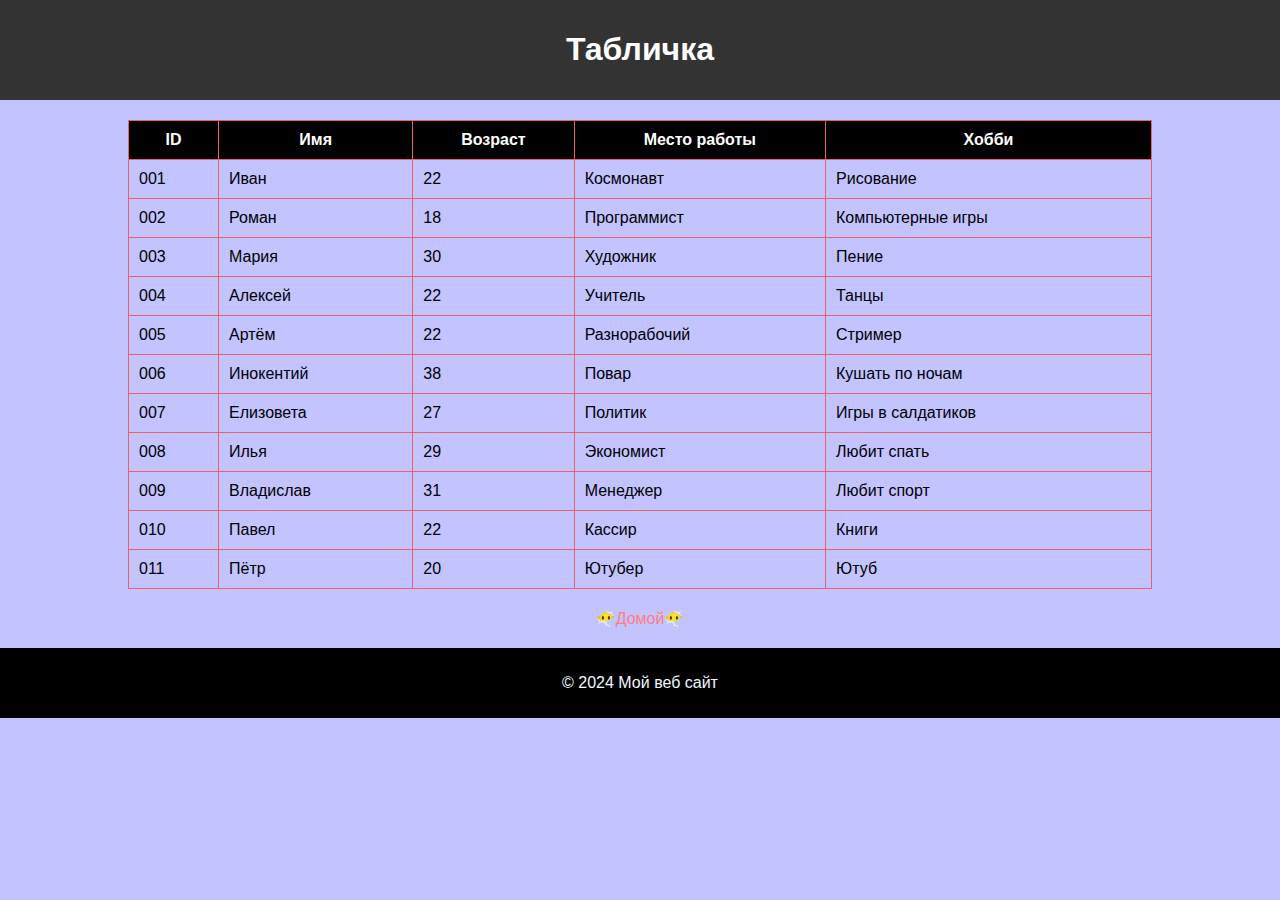
<file: table/tabl.html>
<!DOCTYPE html>
<html lang="en">
<head>
    <meta charset="UTF-8">
    <meta name="viewport" content="width=device-width, initial-scale=1.0">
    <title>Сайт с таблицей</title>
    <link rel="stylesheet" href="/table/tabl.css">
</head>
<body>
    <header>
        <h1>Табличка</h1>
    </header>

    <table>
        <thead>
            <tr>
                <th>ID</th>
                <th>Имя</th>
                <th>Возраст</th>
                <th>Место работы</th>
                <th>Хобби</th>
            </tr>
        </thead>
        <tbody>
            <tr>
                <td>001</td>
                <td>Иван</td>
                <td>22</td>
                <td>Космонавт</td>
                <td>Рисование</td>
            </tr>
            <tr>
                <td>002</td>
                <td>Роман</td>
                <td>18</td>
                <td>Программист</td>
                <td>Компьютерные игры</td>
            </tr>
            <tr>
                <td>003</td>
                <td>Мария</td>
                <td>30</td>
                <td>Художник</td>
                <td>Пение</td>
            </tr>
            <tr>
                <td>004</td>
                <td>Алексей</td>
                <td>22</td>
                <td>Учитель</td>
                <td>Танцы</td>
            </tr>
            <tr>
                <td>005</td>
                <td>Артём</td>
                <td>22</td>
                <td>Разнорабочий</td>
                <td>Стример</td>
            </tr>
            <tr>
                <td>006</td>
                <td>Инокентий</td>
                <td>38</td>
                <td>Повар</td>
                <td>Кушать по ночам</td>
            </tr>
            <tr>
                <td>007</td>
                <td>Елизовета</td>
                <td>27</td>
                <td>Политик</td>
                <td>Игры в салдатиков</td>
            </tr>
            <tr>
                <td>008</td>
                <td>Илья</td>
                <td>29</td>
                <td>Экономист</td>
                <td>Любит спать</td>
            </tr>
            <tr>
                <td>009</td>
                <td>Владислав</td>
                <td>31</td>
                <td>Менеджер</td>
                <td>Любит спорт</td>
            </tr>
            <tr>
                <td>010</td>
                <td>Павел</td>
                <td>22</td>
                <td>Кассир</td>
                <td>Книги</td>
            </tr>
            <tr>
                <td>011</td>
                <td>Пётр</td>
                <td>20</td>
                <td>Ютубер</td>
                <td>Ютуб</td>
            </tr>
        </tbody>
    </table>
    <div class="link">
        <a href="/index.html">😶‍🌫️Домой😶‍🌫️</a>
    </div>

    <footer id="NOGI">
        <p>&copy; 2024 Мой веб сайт</p>
    </footer>
</body>
</html>
</file>
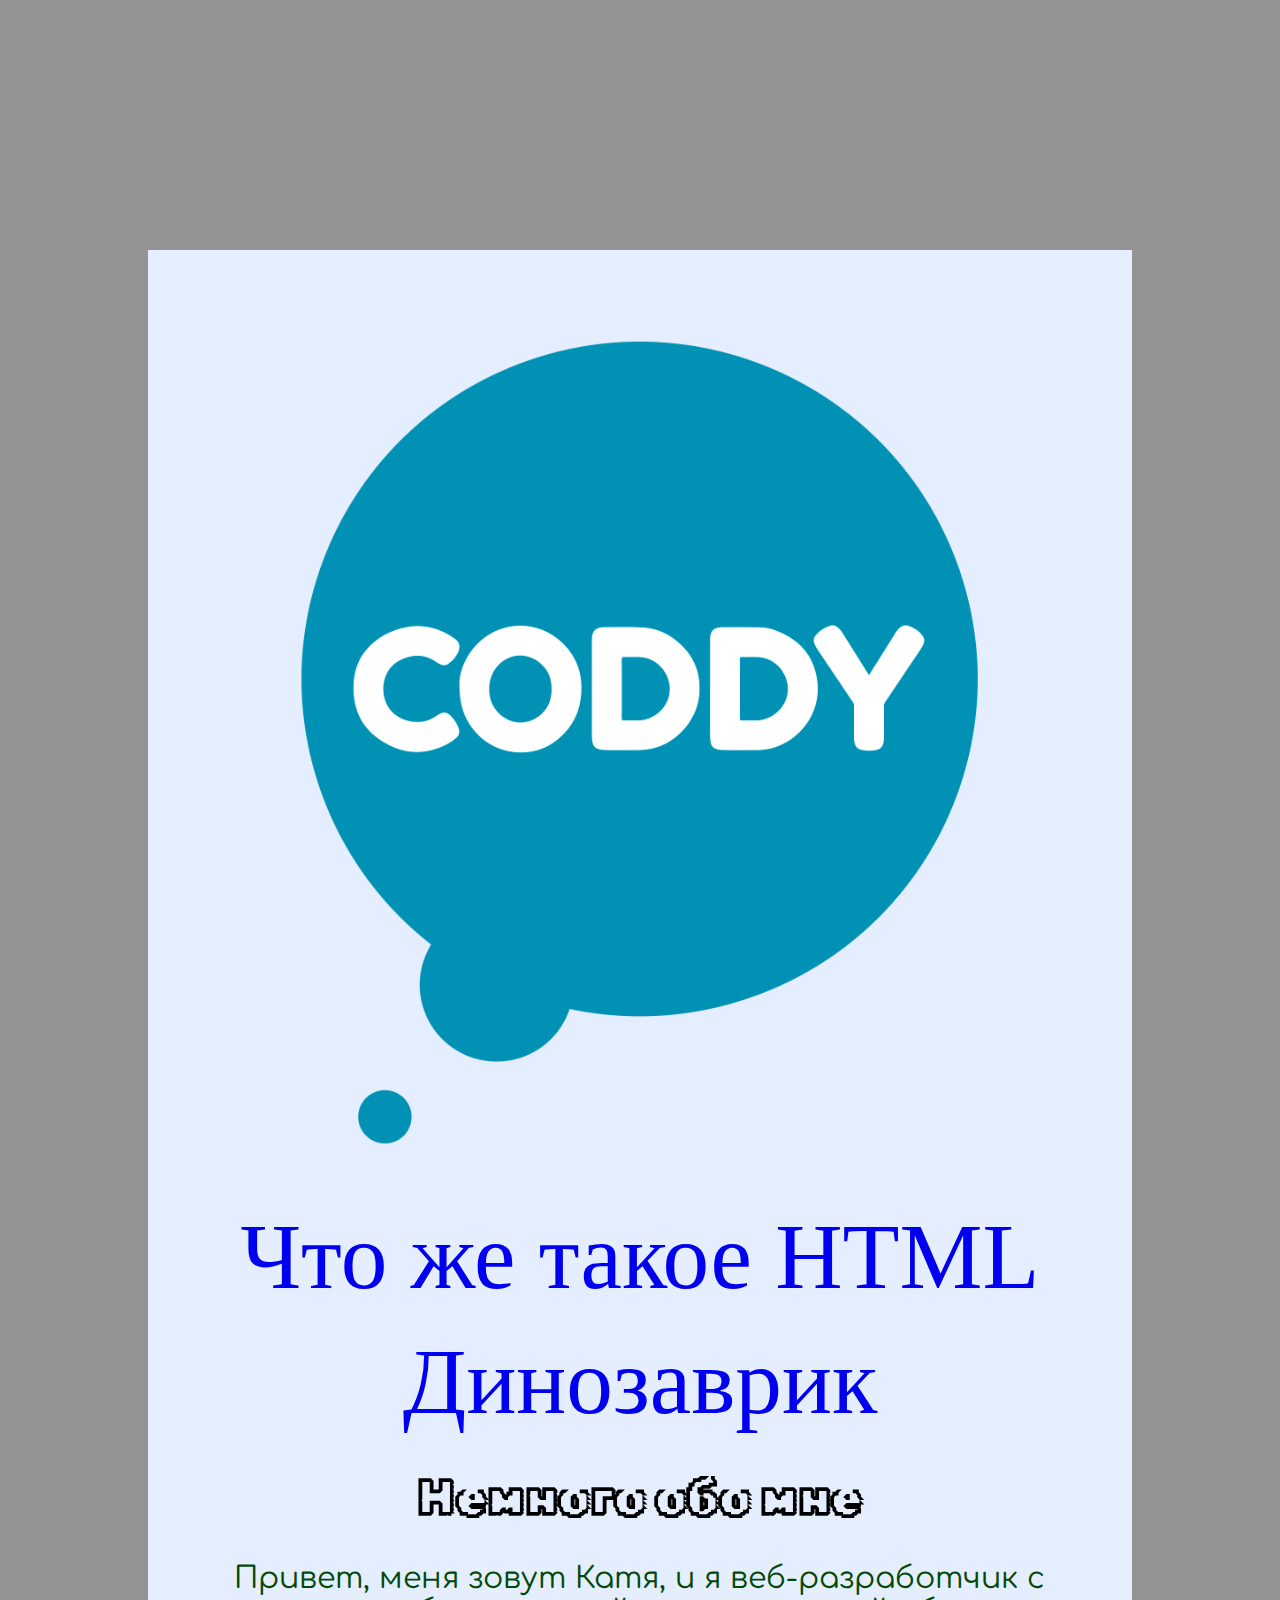
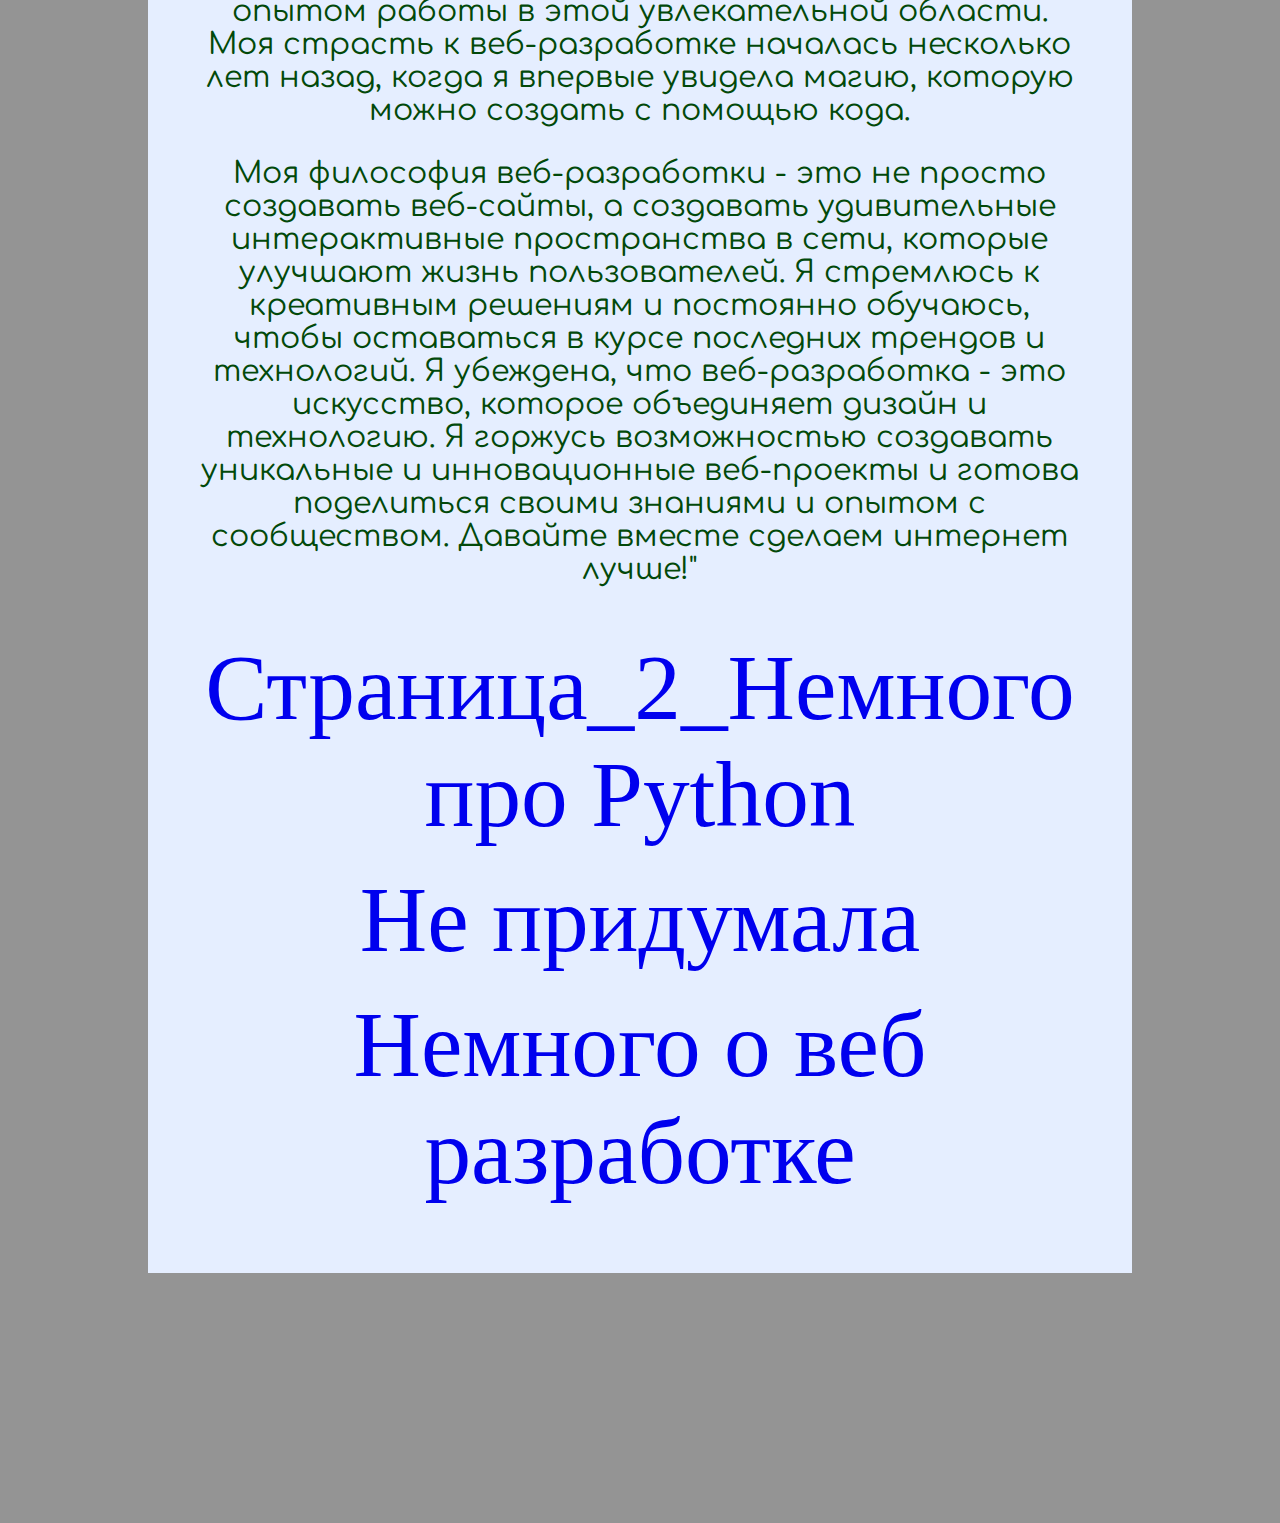
<file: Web1/main.html>
<!DOCTYPE html>
<html lang="en">
<head>
    <meta charset="UTF-8" />
    <meta name="viewport" content="width=device-width, initial-scale=1.0" />
    <title>Главная страница</title>
	<style>
		body{
				background-color: rgb(148, 148, 148);
			}
	</style>
    <link rel="stylesheet" href="/Web1/style.css">
    <link href="https://fonts.googleapis.com/css2?family=Rubik+Iso&display=swap" rel="stylesheet">
	<link href="https://fonts.googleapis.com/css2?family=Comfortaa:wght@300&display=swap" rel="stylesheet">
</head>
	<body>
		<div>
			<img src = "/Web1/Image/logo.png" alt = "">
			<br>
			<a href="https://ru.wikipedia.org/wiki/HTML">Что же такое HTML</a>
			<br>
			<a href="https://dino-chrome.com/ru">Динозаврик</a>
		<div1>
			<h1>Немного обо мне</h1>
			<p>
				Привет, меня зовут Катя,
				и я веб-разработчик с опытом работы в этой увлекательной области.
				Моя страсть к веб-разработке началась несколько лет назад,
				когда я впервые увидела магию,
				которую можно создать с помощью кода.
			</p>
			<p>
				Моя философия веб-разработки - это не просто создавать веб-сайты,
				а создавать удивительные интерактивные пространства в сети,
				которые улучшают жизнь пользователей.
				Я стремлюсь к креативным решениям и постоянно обучаюсь,
				чтобы оставаться в курсе последних трендов и технологий.
				Я убеждена, что веб-разработка - это искусство,
				которое объединяет дизайн и технологию. Я горжусь 
				возможностью создавать уникальные и инновационные веб-проекты 
				и готова поделиться своими знаниями и опытом с сообществом. 
				Давайте вместе сделаем интернет лучше!"
			</p>
		</div1>
		
		<br>
		<a href="/Web1/main1.html">Страница_2_Немного про Python</a>
		<br>
		<a href="/Web1/main3.html">Не придумала</a>
		<br>
		<a href="/Web1/main2.html">Немного о веб разработке</a>
		<br>
		
		</div>
	</body>
</html>
</file>
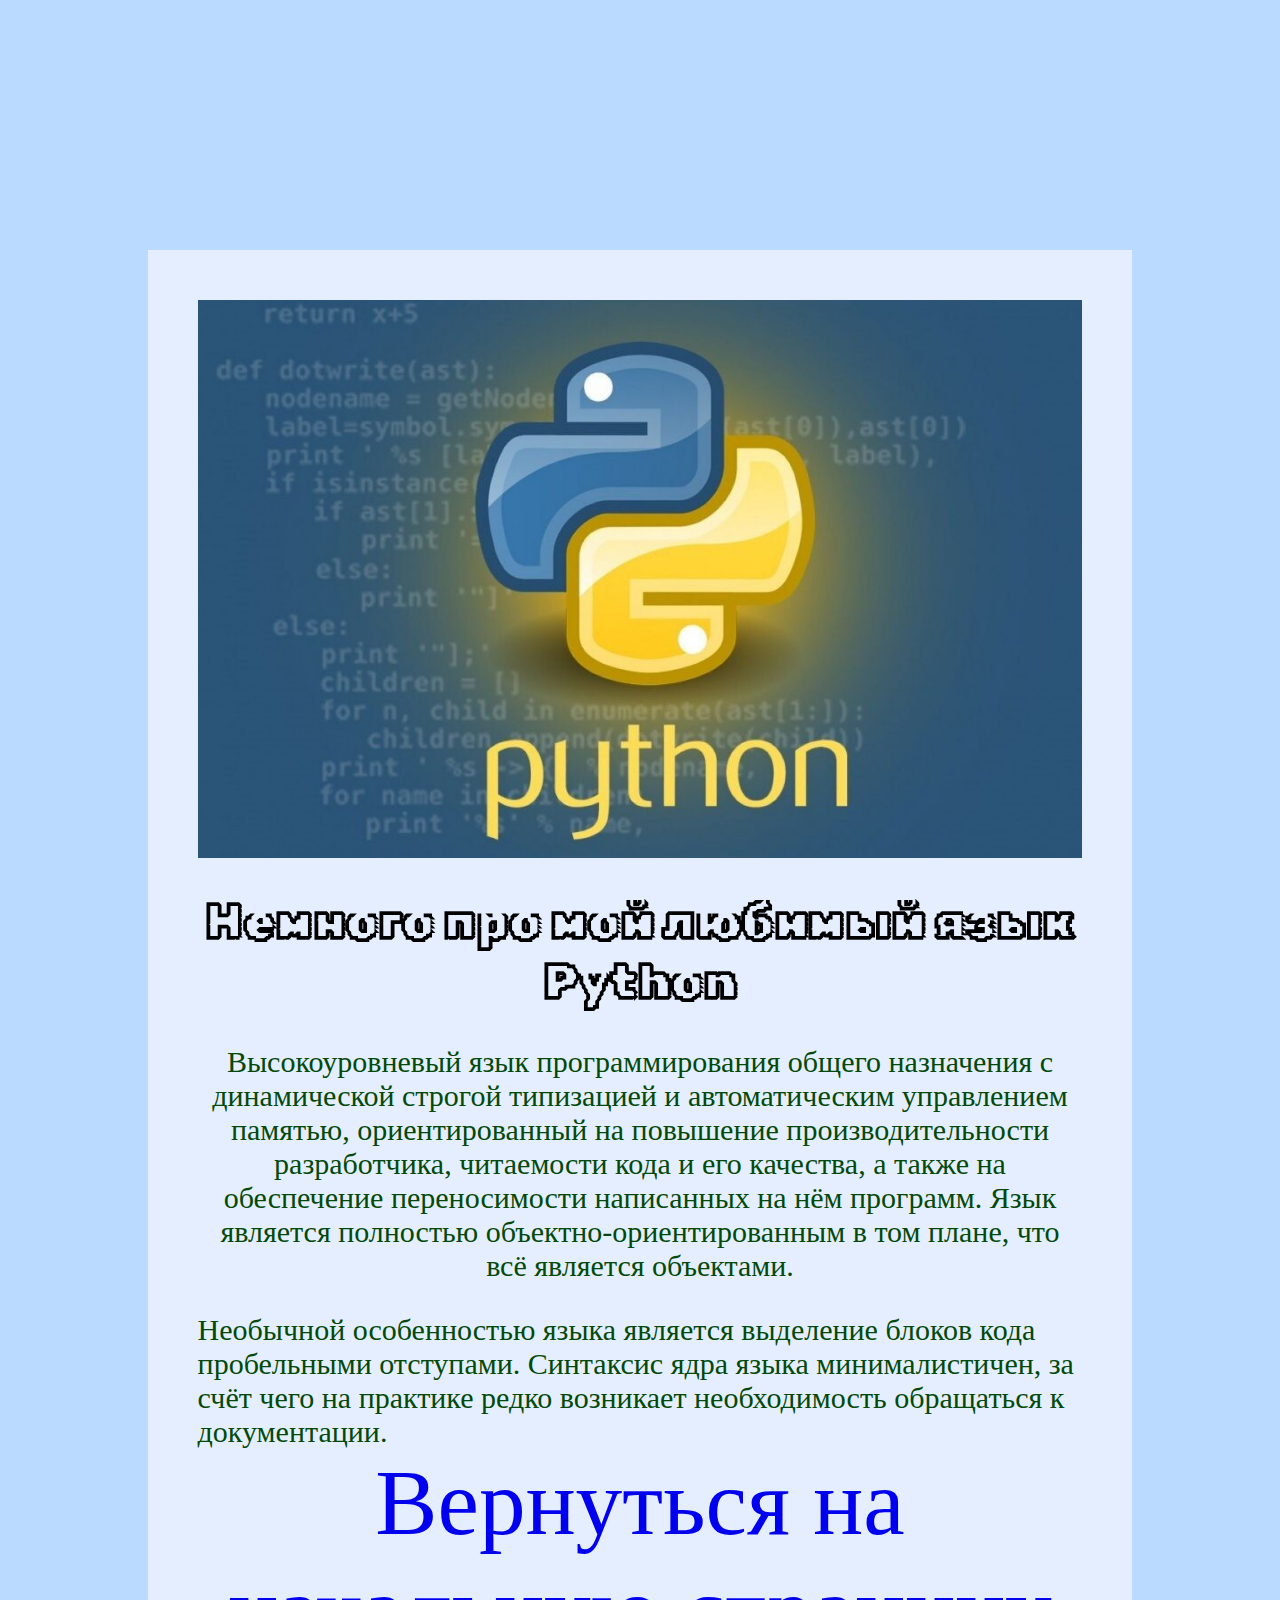
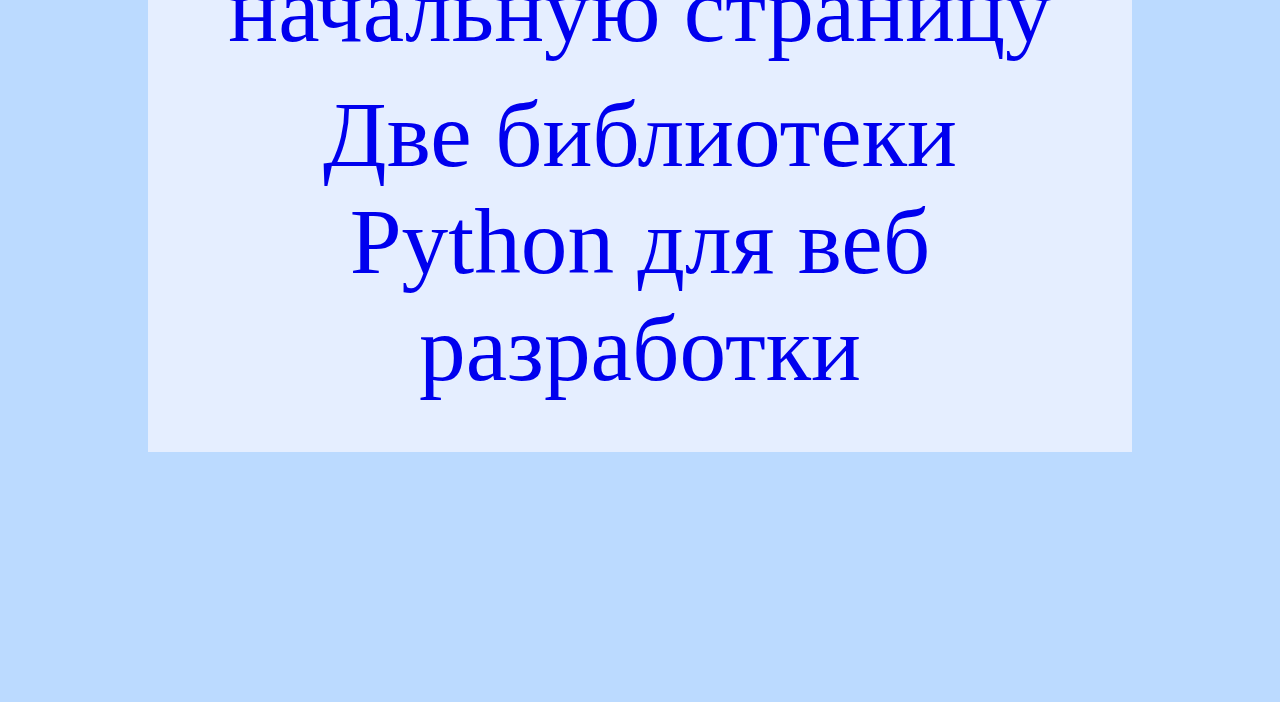
<file: Web1/main1.html>
<!DOCTYPE html>
<html lang="en">
<head>
    <meta charset="UTF-8">
    <meta name="viewport" content="width=device-width, initial-scale=1.0">
    <title>О языке Python</title>
    <style>
        body{
            background-color: rgb(187, 218, 255);
        }
    </style>
    <link rel="stylesheet" href="/Web1/style.css">
    <link href="https://fonts.googleapis.com/css2?family=Pacifico&display=swap" rel="stylesheet">
    <link href="https://fonts.googleapis.com/css2?family=Rubik+Iso&display=swap" rel="stylesheet">
</head>
<body>
    <div>
        <img src="/Web1/Image/python.jpg" alt="">
        <h1>Немного про мой любимый язык Python</h1>
        <p>
            Высокоуровневый язык программирования общего назначения 
            с динамической строгой типизацией и автоматическим 
            управлением памятью, ориентированный на повышение 
            производительности разработчика, читаемости кода и его 
            качества, а также на обеспечение переносимости написанных 
            на нём программ. Язык является полностью объектно-ориентированным 
            в том плане, что всё является объектами. 
        </p>
        <p1>
            Необычной особенностью 
            языка является выделение блоков кода пробельными отступами. 
            Синтаксис ядра языка минималистичен, за счёт чего на практике 
            редко возникает необходимость обращаться к документации.
        </p1>
        <br>
        <a href="/Web1/index.html">Вернуться на начальную страницу</a>
        <br>
        <a href="/Web1/mainPy.html">Две библиотеки Python для веб разработки</a>
    </div>
    
</body>
</html>
</file>
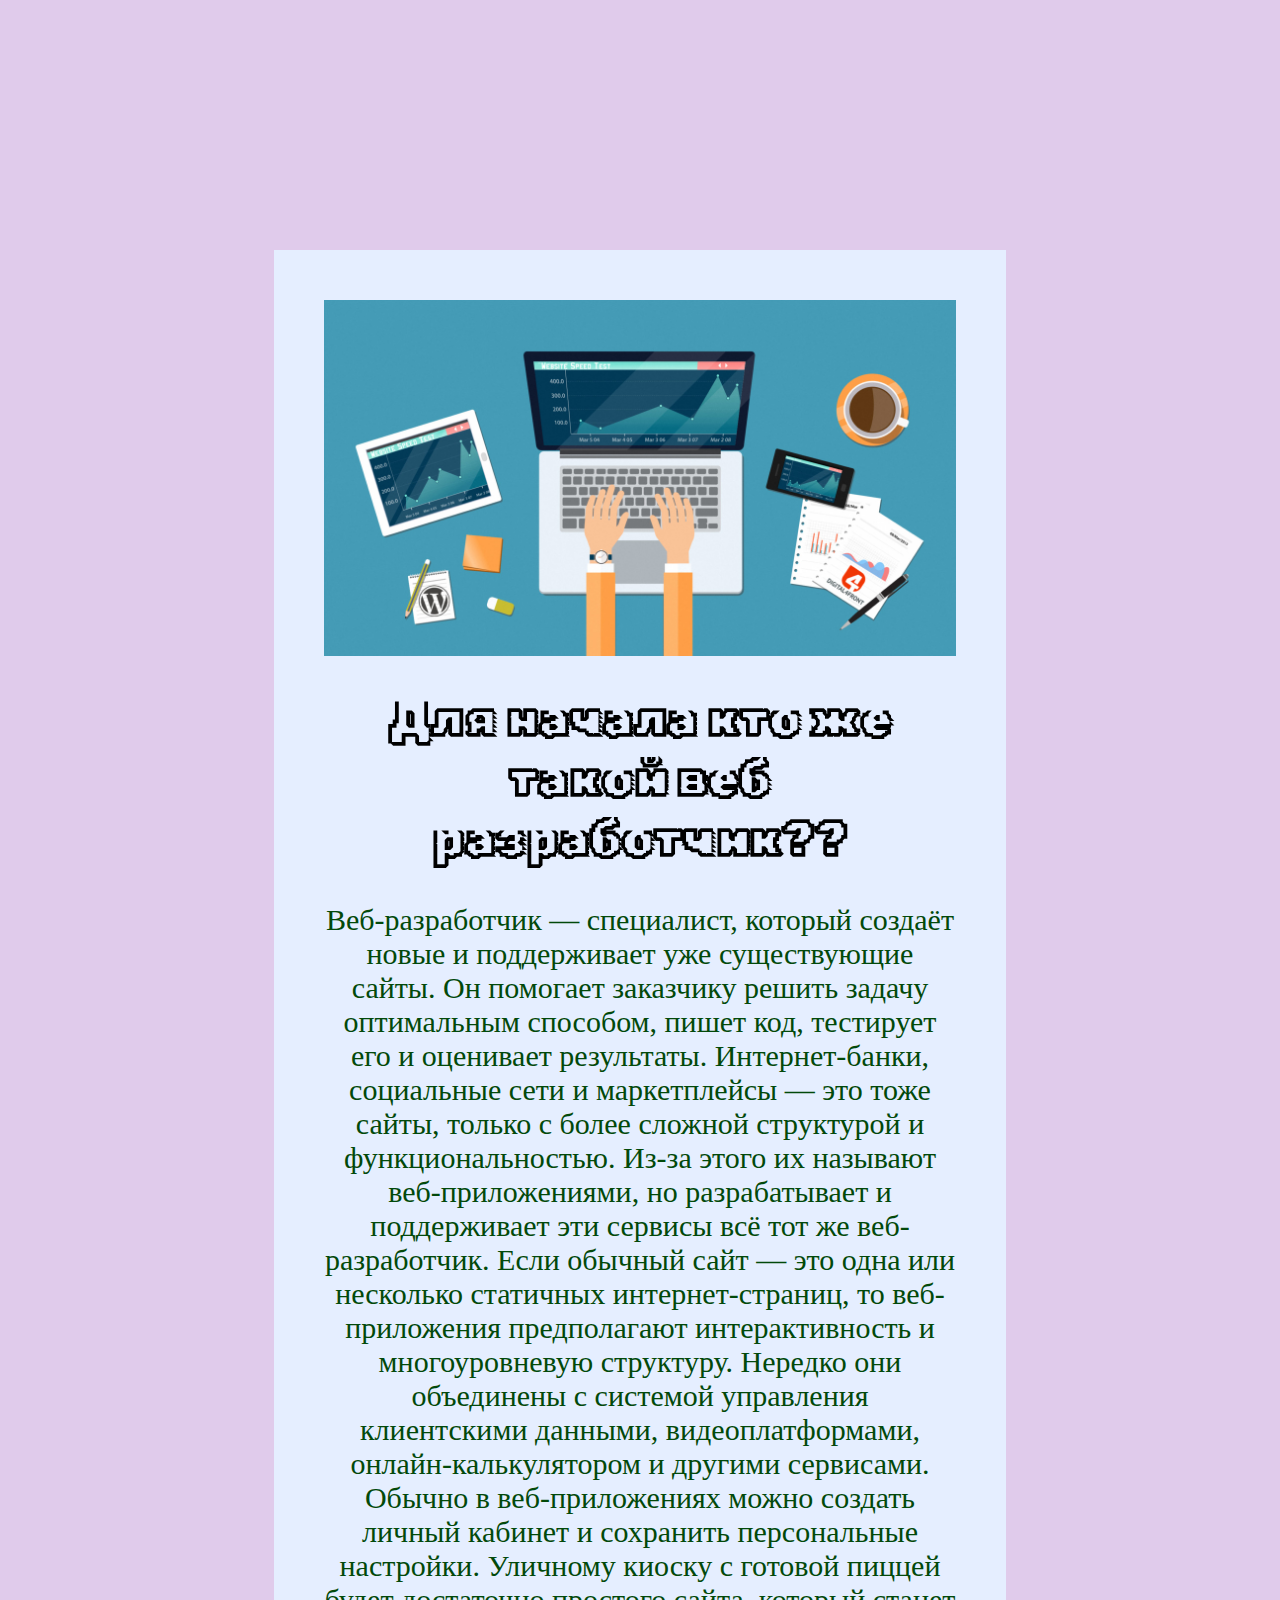
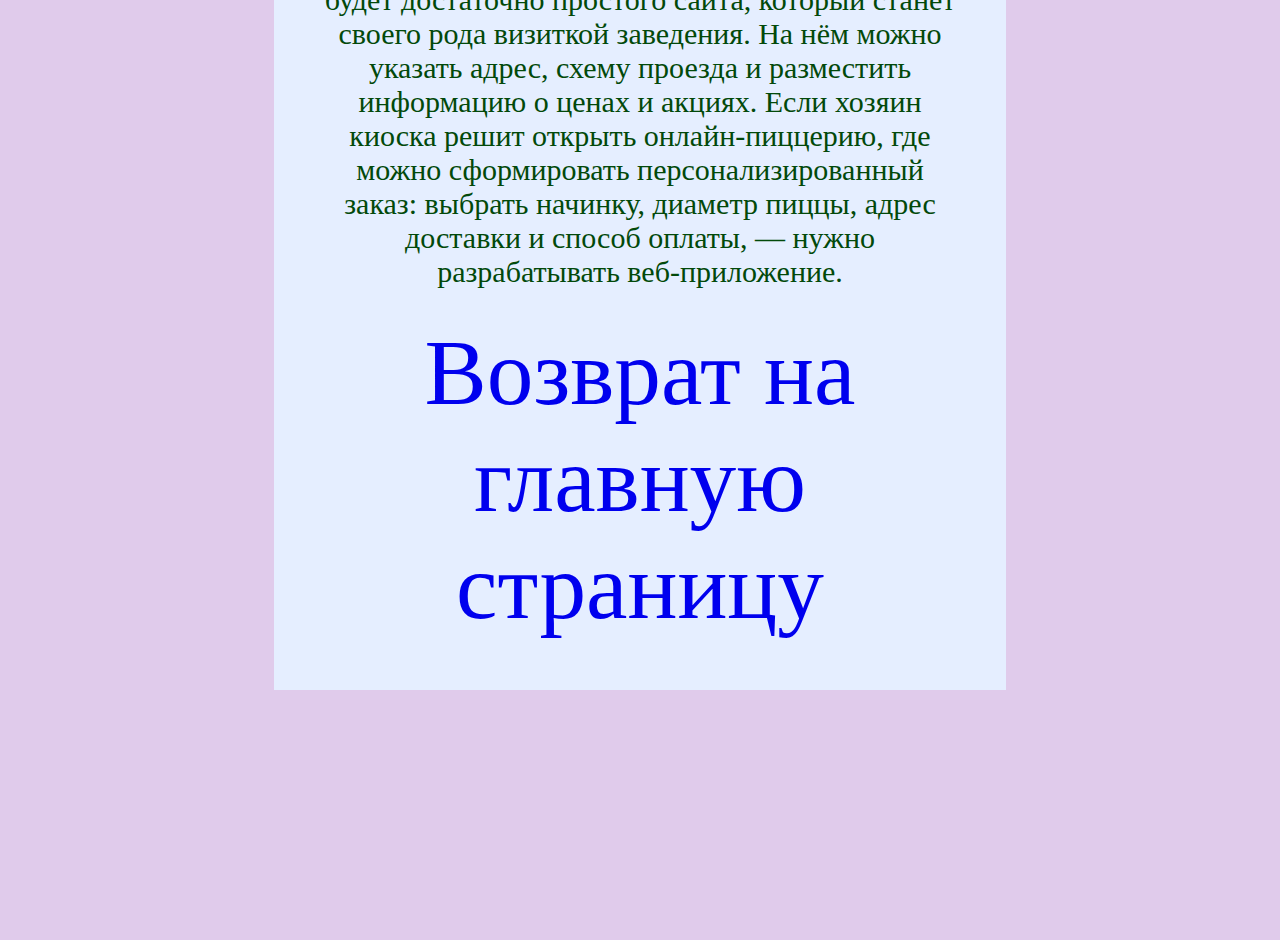
<file: Web1/main2.html>
<!DOCTYPE html>
<html lang="en">
<head>
    <meta charset="UTF-8">
    <meta name="viewport" content="width=device-width, initial-scale=1.0">
    <title>О веб разработке</title>
    <style>
        body{
            background-color: rgba(101, 0, 159, 0.205);
        }
    </style>
    <link rel="stylesheet" href="/Web1/style.css">
    <link href="https://fonts.googleapis.com/css2?family=Rubik+Iso&display=swap" rel="stylesheet">

</head>
<body>
    <div style="width: 50%;">
        <img id="img" src="/Web1/Image/Web-Tasarim.jpg" alt="">
        <h1>
            Для начала кто же такой веб разработчик??
        </h1>
        <p>
            Веб-разработчик — специалист, который создаёт новые и поддерживает уже существующие сайты. Он помогает заказчику решить задачу оптимальным способом, пишет код, тестирует его и оценивает результаты.

            Интернет-банки, социальные сети и маркетплейсы — это тоже сайты, только с более сложной структурой и функциональностью. Из-за этого их называют веб-приложениями, но разрабатывает и поддерживает эти сервисы всё тот же веб-разработчик.

            Если обычный сайт — это одна или несколько статичных интернет-страниц, то веб-приложения предполагают интерактивность и многоуровневую структуру. Нередко они объединены с системой управления клиентскими данными, видеоплатформами, онлайн-калькулятором и другими сервисами. Обычно в веб-приложениях можно создать личный кабинет и сохранить персональные настройки.

            Уличному киоску с готовой пиццей будет достаточно простого сайта, который станет своего рода визиткой заведения. На нём можно указать адрес, схему проезда и разместить информацию о ценах и акциях. Если хозяин киоска решит открыть онлайн-пиццерию, где можно сформировать персонализированный заказ: выбрать начинку, диаметр пиццы, адрес доставки и способ оплаты, — нужно разрабатывать веб-приложение.
        </p>
        <a href="/Web1/index.html">Возврат на главную страницу</a>
    </div>
</body>
</html>
</file>
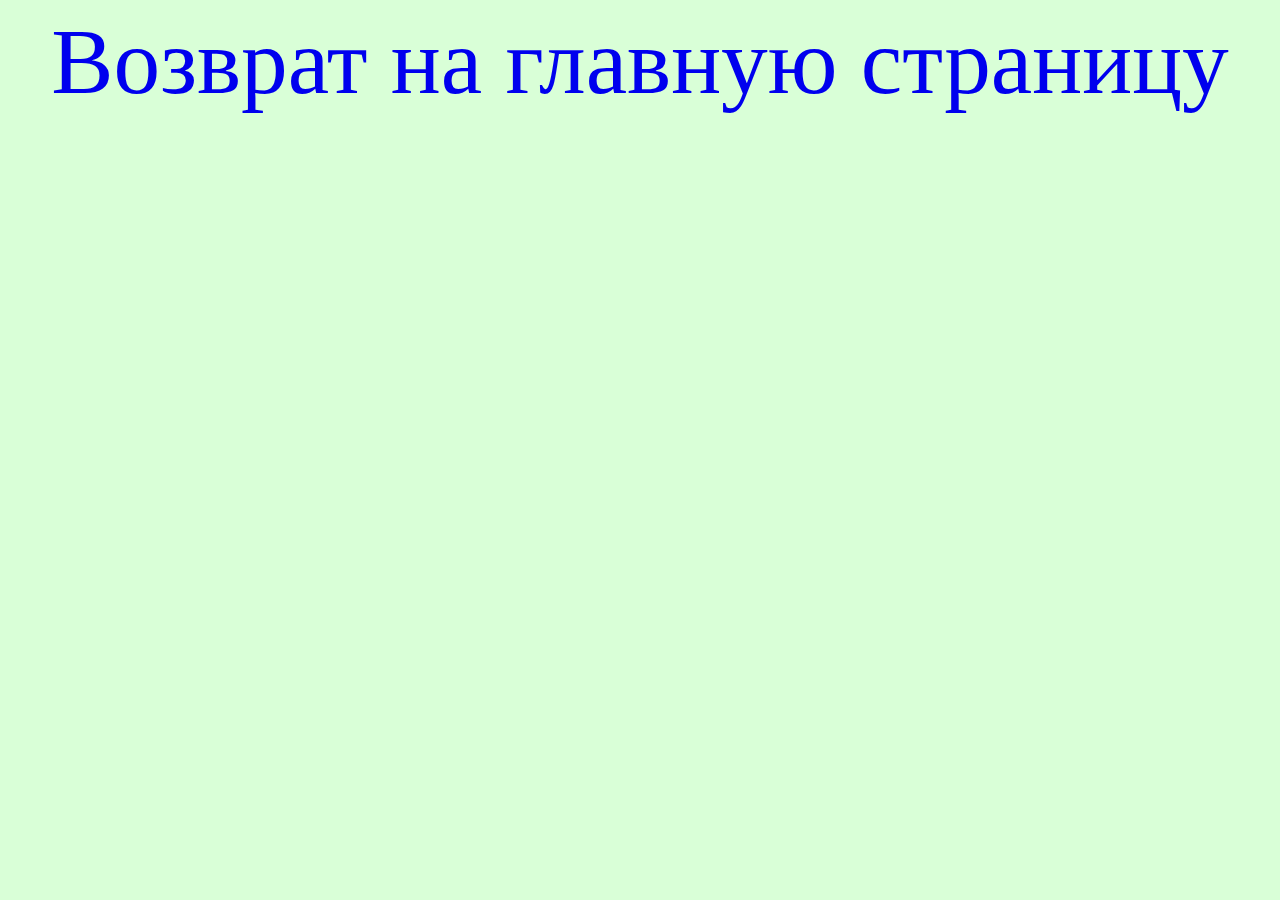
<file: Web1/main3.html>
<!DOCTYPE html>
<html lang="en">
<head>
    <meta charset="UTF-8">
    <meta name="viewport" content="width=device-width, initial-scale=1.0">
    <title>Document</title>
    <style>
        body{
            background-color: rgb(217, 255, 215);
        }
    </style>
    <link rel="stylesheet" href="/Web1/style.css">
</head>
<body>
    <a href="/Web1/index.html">Возврат на главную страницу</a>
</body>
</html>
</file>
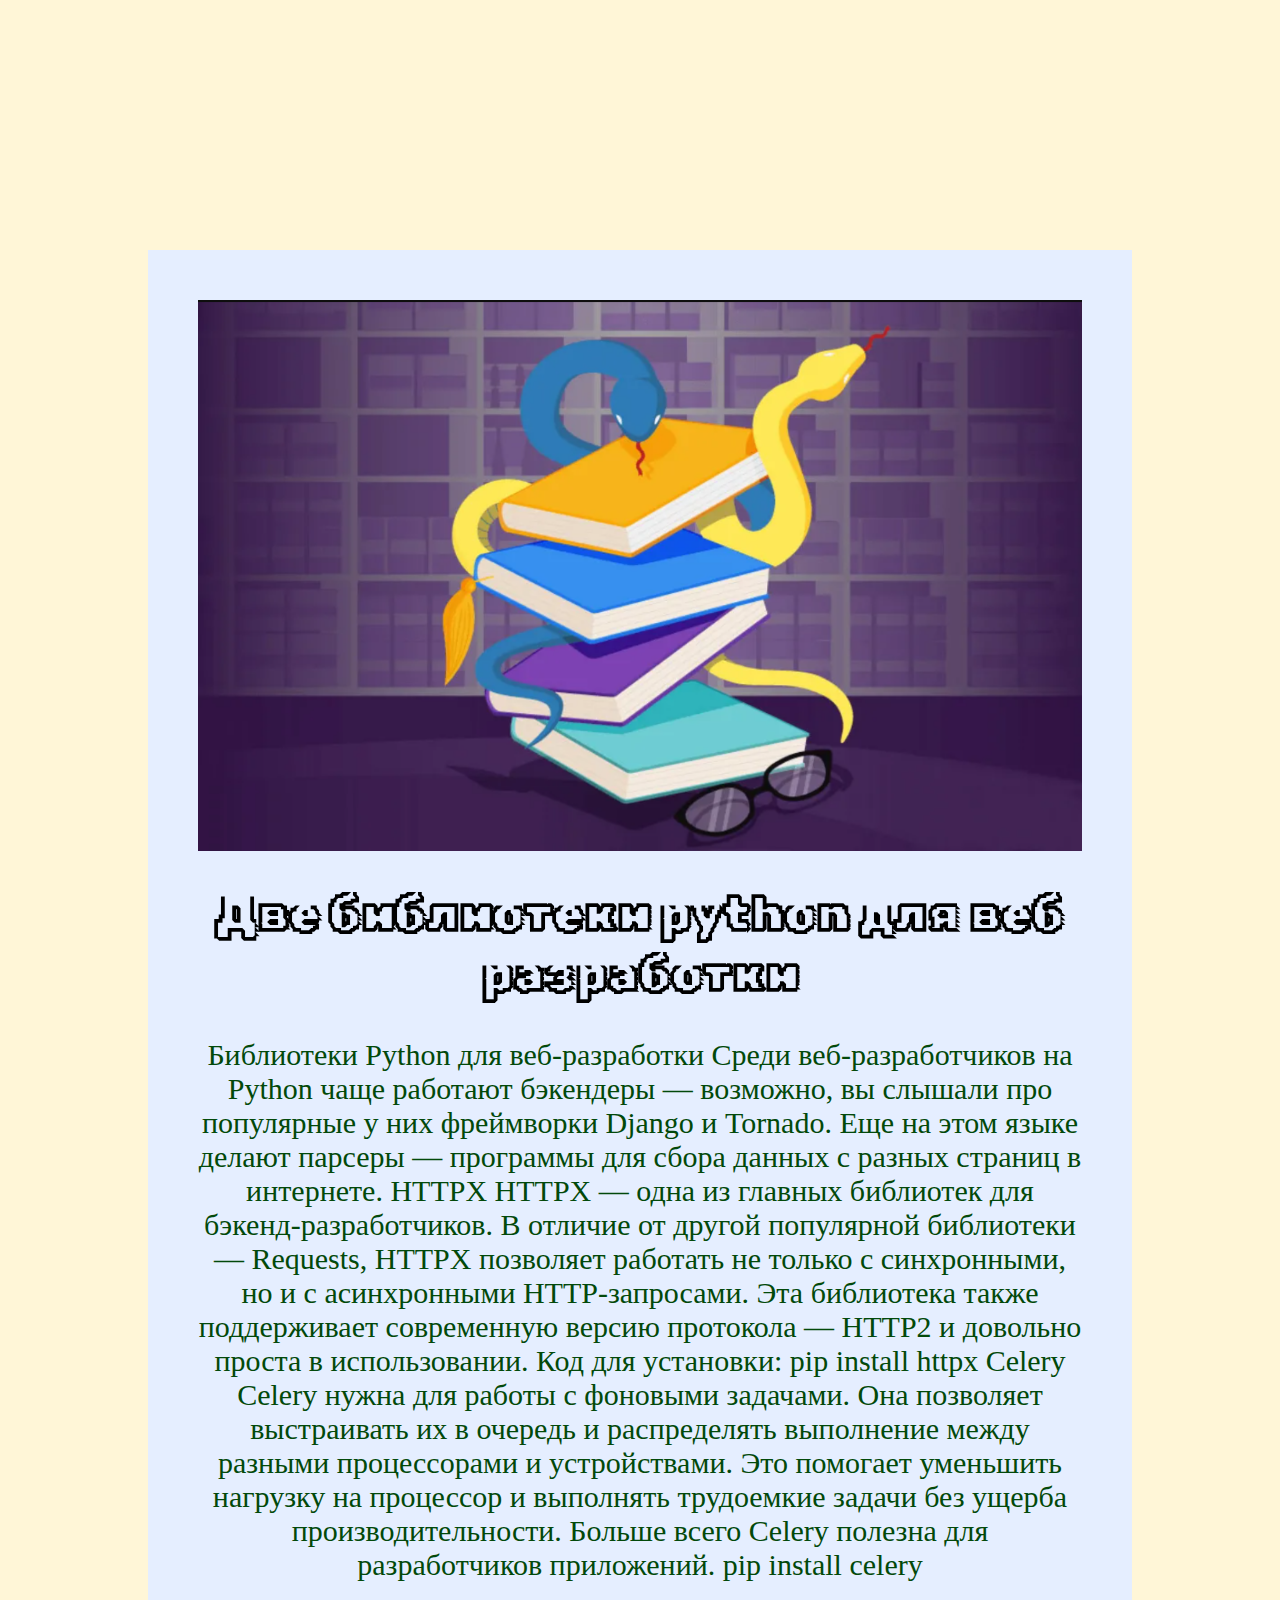
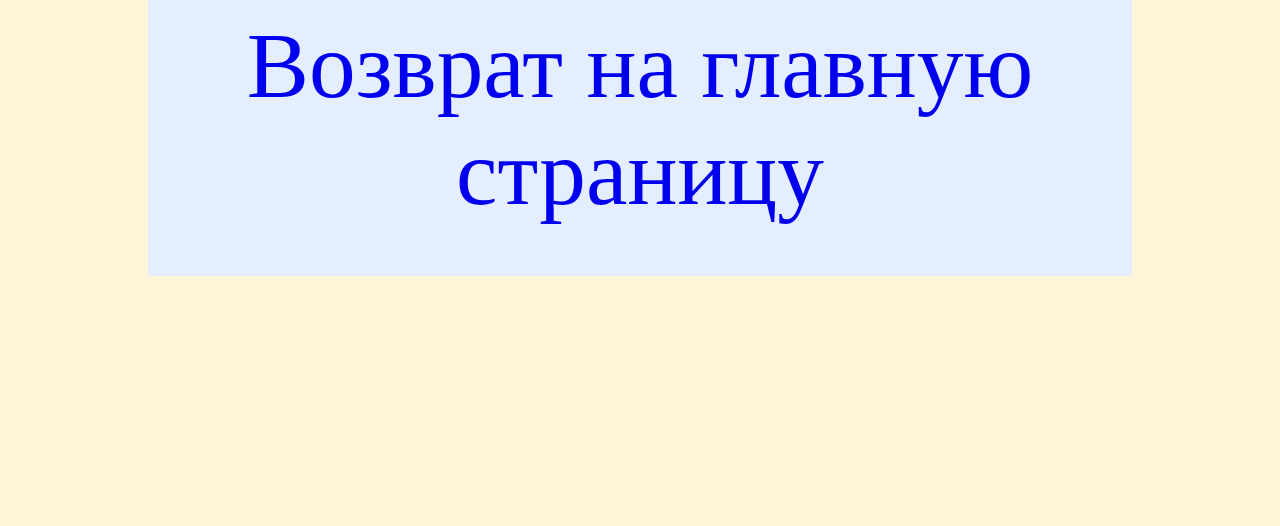
<file: Web1/mainPy.html>
<!DOCTYPE html>
<html lang="en">
<head>
    <meta charset="UTF-8">
    <meta name="viewport" content="width=device-width, initial-scale=1.0">
    <title>Немного про Библиотеки Python</title>
    <style>
        body{
            background-color: rgb(255, 246, 215);
        }
    </style>
    <link rel="stylesheet" href="/Web1/style.css">
    <link href="https://fonts.googleapis.com/css2?family=Rubik+Iso&display=swap" rel="stylesheet">
</head>
<body>
    <div>
        <img src="/Web1/Image/PyLibruari.png" alt="">
        <h1>
            Две библиотеки python для веб разработки
        </h1>
        <p>
            Библиотеки Python для веб-разработки
            Среди веб-разработчиков на Python чаще работают бэкендеры — возможно, вы слышали про популярные у них фреймворки Django и Tornado. Еще на этом языке делают парсеры — программы для сбора данных с разных страниц в интернете.

            HTTPX
            HTTPX — одна из главных библиотек для бэкенд-разработчиков. В отличие от другой популярной библиотеки — Requests, HTTPX позволяет работать не только с синхронными, но и с асинхронными HTTP-запросами. Эта библиотека также поддерживает современную версию протокола — HTTP2 и довольно проста в использовании.

            Код для установки: 

            pip install httpx
            Celery
            Celery нужна для работы с фоновыми задачами. Она позволяет выстраивать их в очередь и распределять выполнение между разными процессорами и устройствами. Это помогает уменьшить нагрузку на процессор и выполнять трудоемкие задачи без ущерба производительности. Больше всего Celery полезна для разработчиков приложений.

            pip install celery
        </p>
        <a href="/Web1/index.html">Возврат на главную страницу</a>
    </div>
</body>
</html>
</file>
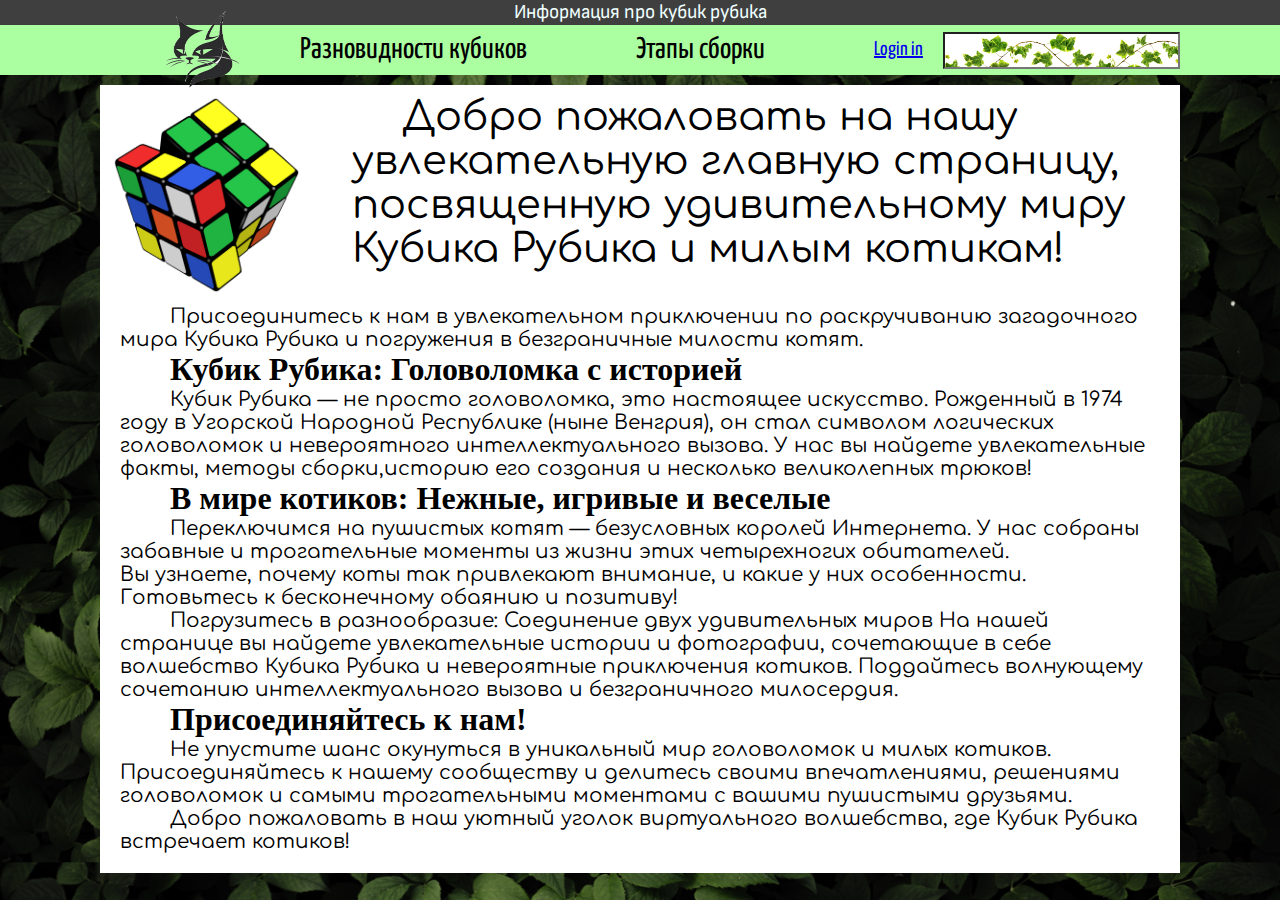
<file: Web3/main.html>
<!DOCTYPE html>
<html lang="en">
<head>
    <meta charset="UTF-8">
    <meta name="viewport" content="width=device-width, initial-scale=1.0">
    <title>RubikCat</title>
    <style>
    </style>
    <link rel="stylesheet" href="/Web3/style.css">
    <link href="https://fonts.googleapis.com/css2?family=Sofia+Sans+Semi+Condensed&display=swap" rel="stylesheet">
    <link href="https://fonts.googleapis.com/css2?family=Sofia+Sans+Semi+Condensed&family=Yanone+Kaffeesatz&display=swap" rel="stylesheet">
    <link href="https://fonts.googleapis.com/css2?family=Comfortaa:wght@300&display=swap" rel="stylesheet">
</head>
<body>
    <div class="div_top">
        <p class="div_top_text">Информация про кубик рубика</p>
    </div>
    <header class="header">
        <div class="div_nav">
            <div class="logo">
                <img src="/Web3/img/logo.png" alt="none"> 
            </div>
            <nav class="TopNav">
                <a href="#" class="nav-link">Разновидности кубиков</a>
                <a href="/Web3/sbor.html" class="nav-link">Этапы сборки</a>
                <a href="#" class="nav-link-log">Login in</a>
            </nav>
            <div class="poisc">
                <input type = "text" class="search">
            </div>
        </div>
    </header>
    <div class="div_text">
        <div class="top">
            <img src="/Web3/img/Rubik.png" alt="none" class="rubik">
            <p class="zagolovok">Добро пожаловать на нашу увлекательную главную страницу, посвященную удивительному миру Кубика Рубика и милым котикам!</p>
        </div>
        <div class="text">
            <p class="text_p1">
                Присоединитесь к нам в увлекательном приключении по раскручиванию загадочного мира Кубика Рубика и погружения в безграничные милости котят.
            </p>
            <h1 class="text_h1"> Кубик Рубика: Головоломка с историей</h1>
            <p class="text_p1">Кубик Рубика — не просто головоломка, 
                это настоящее искусство. Рожденный в 1974 году в Угорской Народной Республике
                (ныне Венгрия), он стал символом логических головоломок и невероятного 
                интеллектуального вызова. У нас вы найдете увлекательные факты, 
                методы сборки,историю его создания и несколько великолепных трюков!</p>
            <h1 class="text_h1_2">В мире котиков: Нежные, игривые и веселые</h1>
            <p class="text_p1">Переключимся на пушистых котят — безусловных королей Интернета.
                У нас собраны забавные и трогательные моменты из жизни этих
                 четырехногих обитателей.<br>
                 Вы узнаете, почему коты так привлекают внимание, и какие у них особенности. Готовьтесь к бесконечному обаянию и позитиву!
            </p>
            <p class="text_p1">Погрузитесь в разнообразие:
                Соединение двух удивительных миров
                На нашей странице вы найдете увлекательные истории и фотографии, 
                сочетающие в себе волшебство Кубика Рубика и невероятные 
                приключения котиков. Поддайтесь волнующему сочетанию 
                интеллектуального вызова и безграничного милосердия.
            </p>
            <h1 class="text_h1_3">Присоединяйтесь к нам!</h1>
            <p class="text_p1">Не упустите шанс окунуться в уникальный мир головоломок и милых котиков.
                 Присоединяйтесь к нашему сообществу и делитесь своими впечатлениями, 
                 решениями головоломок и самыми трогательными моментами с вашими пушистыми 
                 друзьями.</p>
            <p class="text_p1">Добро пожаловать в наш уютный уголок виртуального 
                волшебства, где Кубик Рубика встречает котиков!</p>
        </div>
    </div>
    <div class="ground">

    </div>
</body>
</html>
</file>
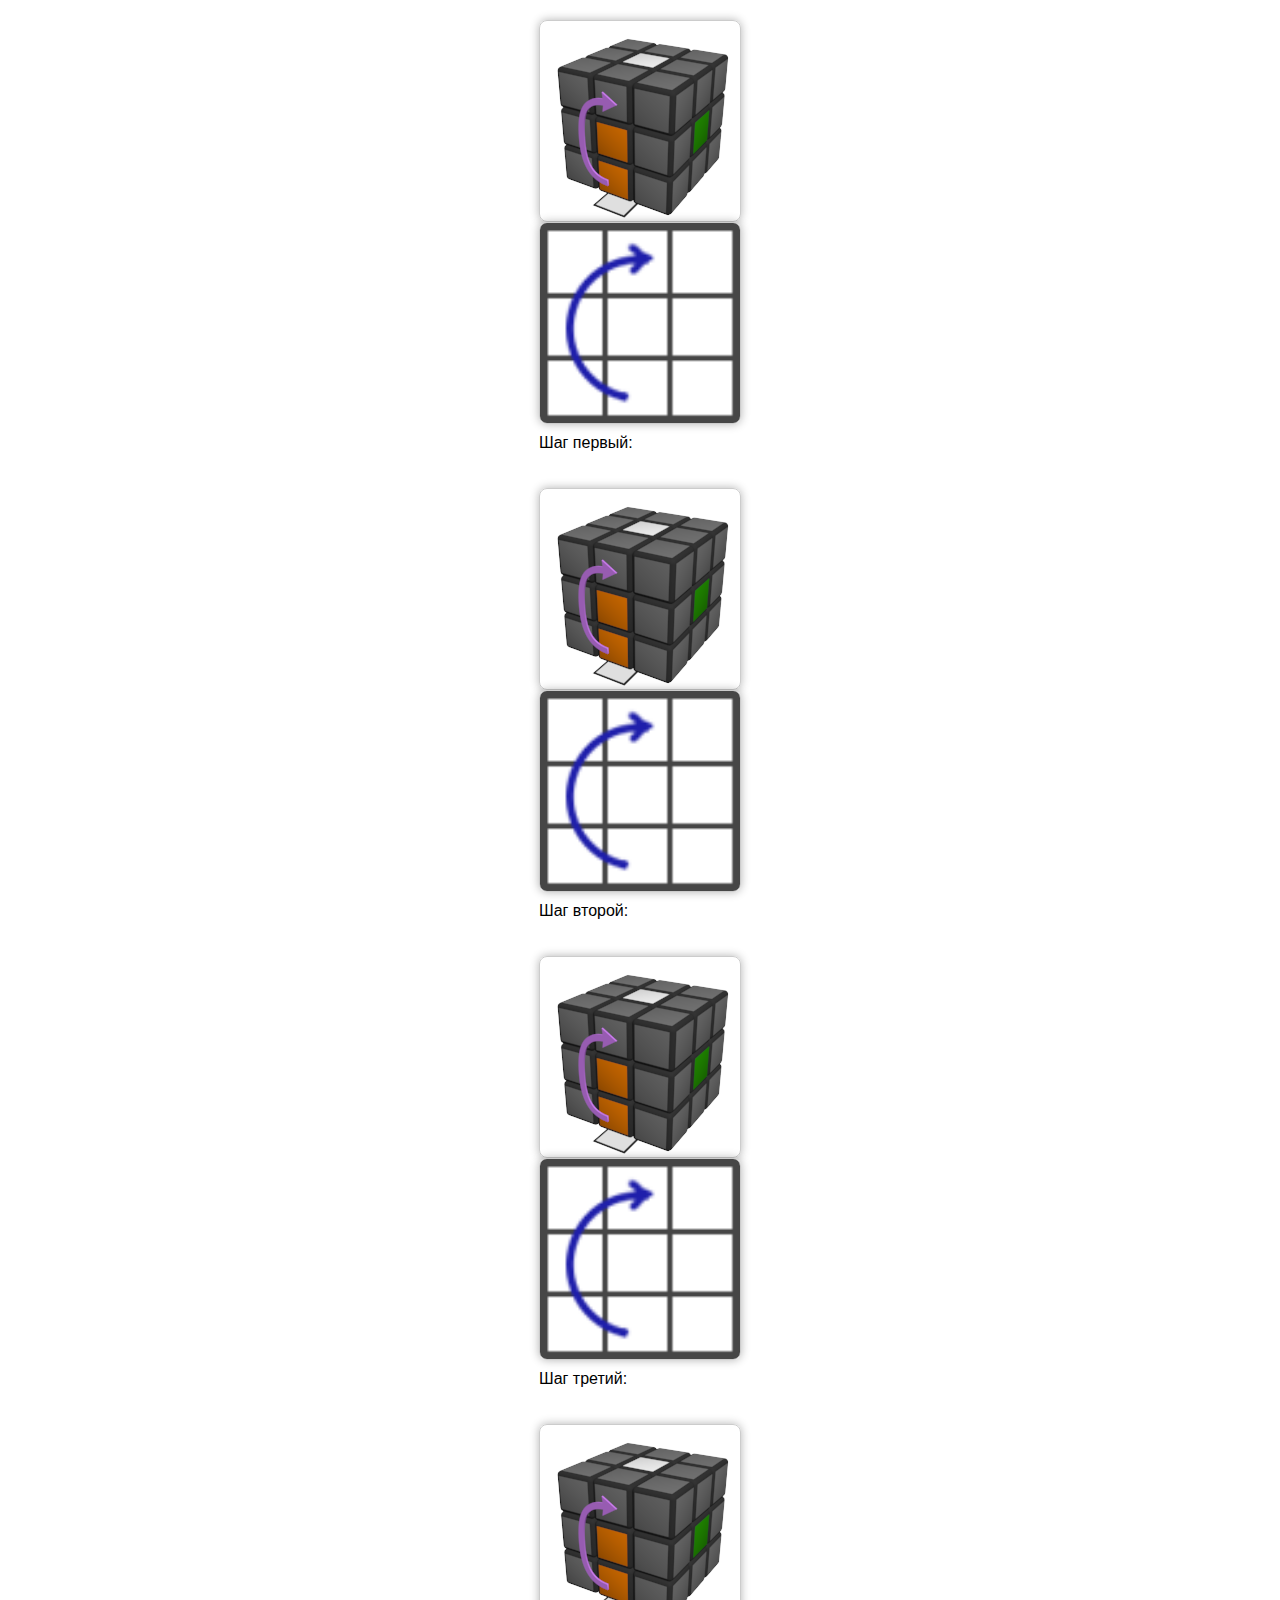
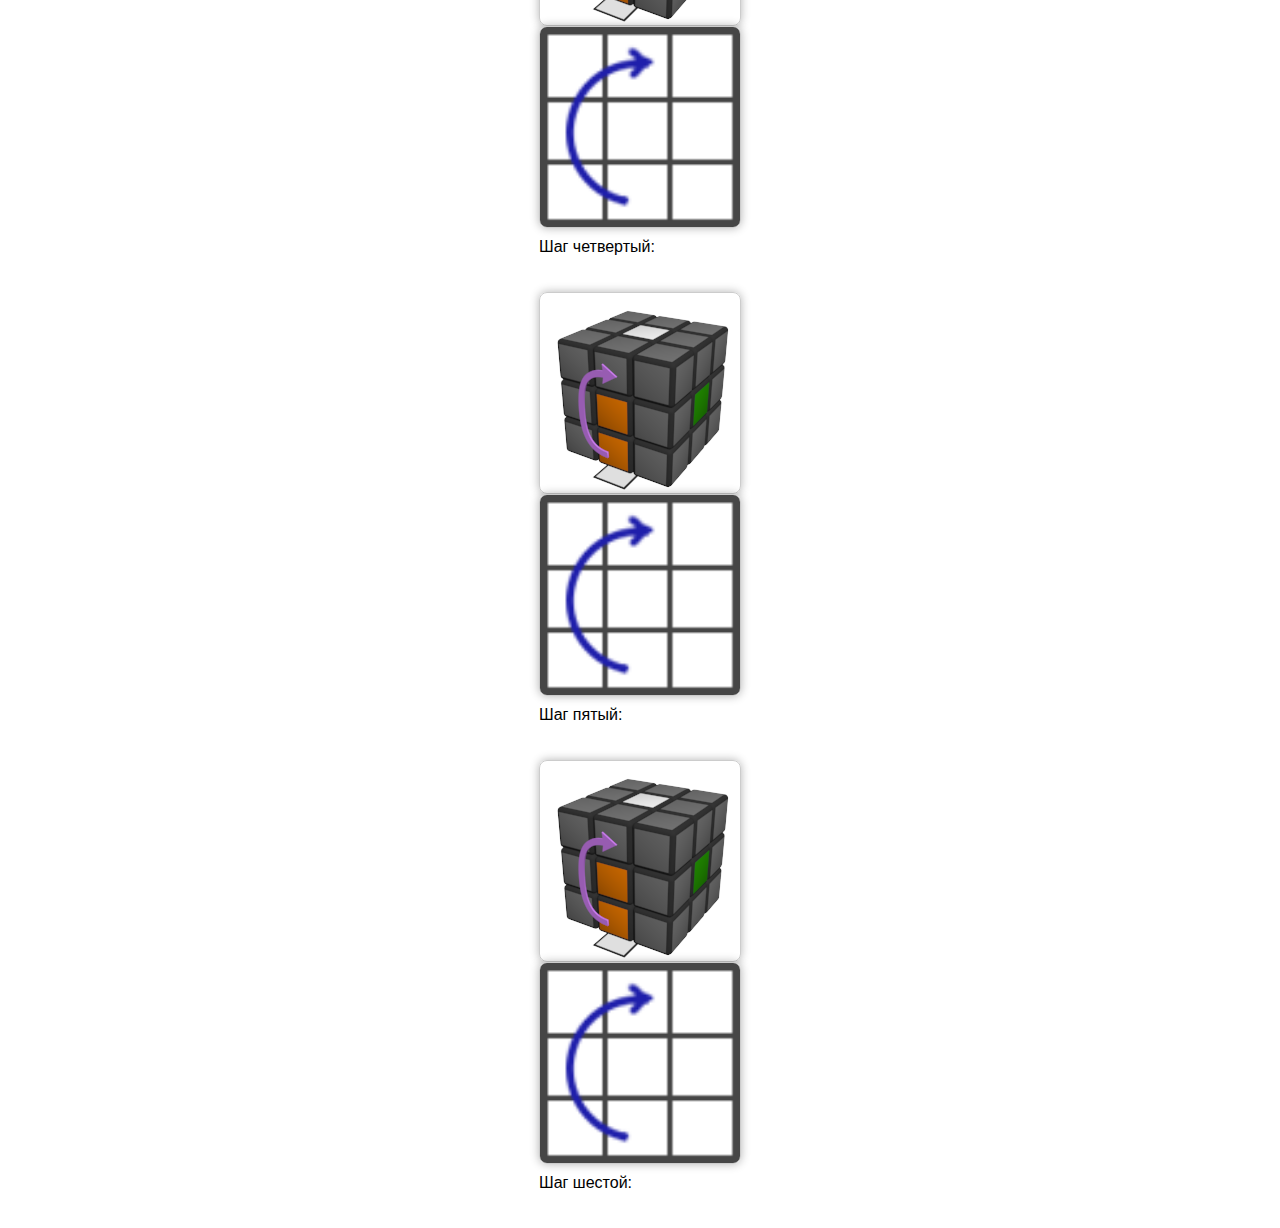
<file: Web3/sbor.html>
<!DOCTYPE html>
<html lang="en">
<head>
    <meta charset="UTF-8">
    <meta name="viewport" content="width=device-width, initial-scale=1.0">
    <title>Этапы сборки</title>
    <link rel="stylesheet" href="/Web3/sbor.css">
</head>
<body>
    <div class="cube">
        <div class="step">
            <img src="img/step1.png" alt="Step 1">
            <!-- <p class="2x">2x</p> -->
            <img src="img/f.png" alt="Step 1.1">
            <p>Шаг первый: </p>
        </div>
        <div class="step">
            <!-- <img src="step2.jpg" alt="Step 2"> -->
            <img src="img/step1.png" alt="Step 1">
            <!-- <p class="2x">2x</p> -->
            <img src="img/f.png" alt="Step 1.1">
            <p>Шаг второй: </p>
        </div>
        <div class="step">
            <!-- <img src="step3.jpg" alt="Step 3"> -->
            <img src="img/step1.png" alt="Step 1">
            <!-- <p class="2x">2x</p> -->
            <img src="img/f.png" alt="Step 1.1">
            <p>Шаг третий: </p>
        </div>
        <div class="step">
            <!-- <img src="step4.jpg" alt="Step 4"> -->
            <img src="img/step1.png" alt="Step 1">
            <!-- <p class="2x">2x</p> -->
            <img src="img/f.png" alt="Step 1.1">
            <p>Шаг четвертый: </p>
        </div>
        <div class="step">
            <!-- <img src="step5.jpg" alt="Step 5"> -->
            <img src="img/step1.png" alt="Step 1">
            <!-- <p class="2x">2x</p> -->
            <img src="img/f.png" alt="Step 1.1">
            <p>Шаг пятый: </p>
        </div>
        <div class="step">
            <!-- <img src="step6.jpg" alt="Step 6"> -->
            <img src="img/step1.png" alt="Step 1">
            <!-- <p class="2x">2x</p> -->
            <img src="img/f.png" alt="Step 1.1">
            <p>Шаг шестой: </p>
        </div>
    </div>
</body>
</html>
</file>
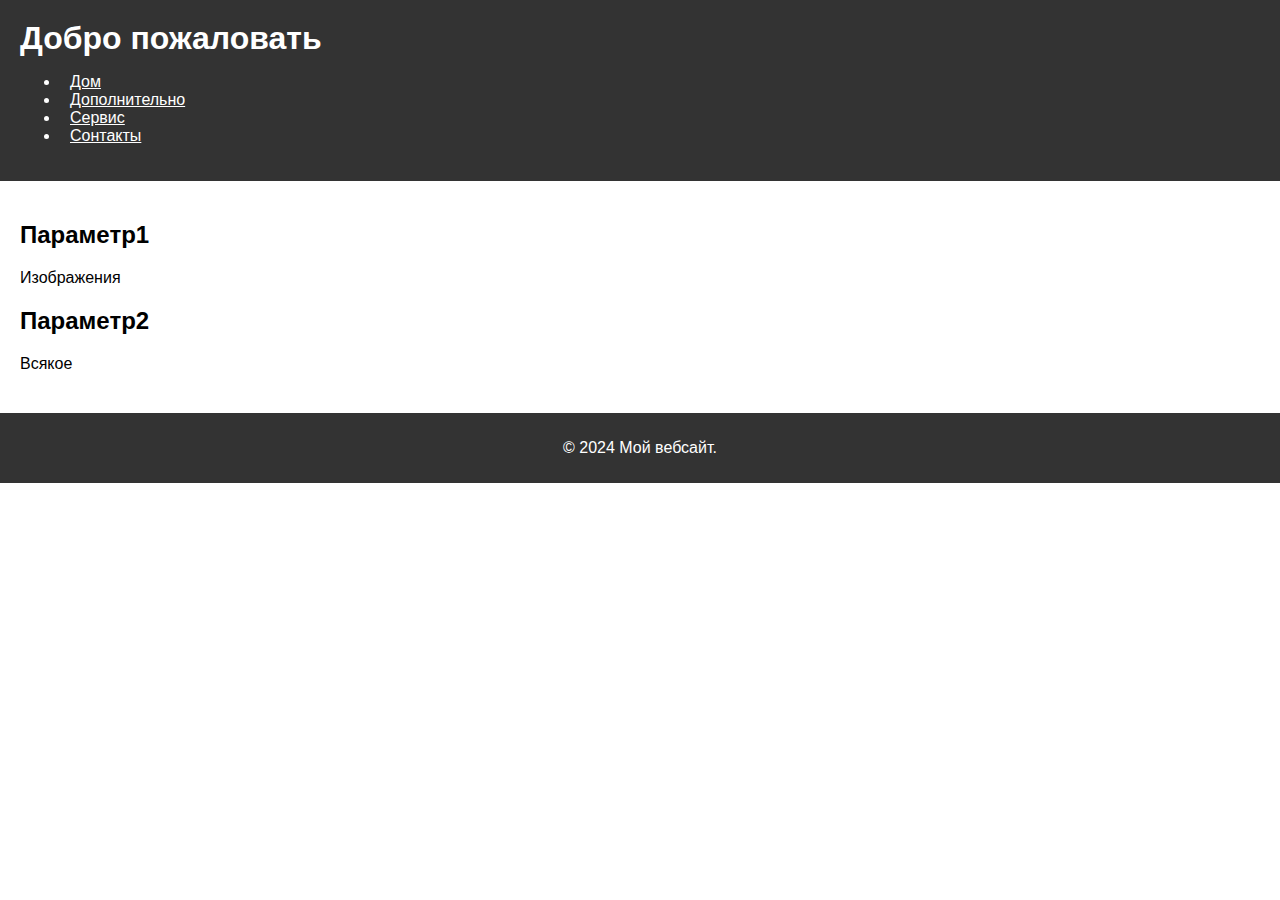
<file: Web5/xxx/main.html>
<!DOCTYPE html>
<html lang="en">
<head>
    <meta charset="UTF-8">
    <meta name="viewport" content="width=device-width, initial-scale=1.0">
    <title>Пример сайта</title>
    <link rel="stylesheet" href="main.css">
</head>
<body>
    <header id="main-header" class="header">
        <h1>Добро пожаловать</h1>
        <nav>
            <ul>
                <li><a href="#" class="nav-link">Дом</a></li>
                <li><a href="#" class="nav-link">Дополнительно</a></li>
                <li><a href="#" class="nav-link">Сервис</a></li>
                <li><a href="#" class="nav-link">Сонтакты</a></li>
            </ul>
        </nav>
    </header>

    <section id="main-content" class="content">
        <article id="article1" class="article">
            <h2>Параметр1</h2>
            <p>Изображения</p>
        </article>

        <article id="article2" class="article">
            <h2>Параметр2</h2>
            <p>Всякое</p>
        </article>
    </section>

    <footer id="main-footer" class="footer">
        <p>&copy; 2024 Мой вебсайт.</p>
    </footer>
</body>
</html>
</file>
<file: table/tabl.css>
body{
    font-family: Arial;
    background-color: rgb(195, 195, 255);
    margin: 0;
    padding: 0;

}
header{
    background-color: #333;
    color: #fff;
    text-align: center;
    padding: 10px;
}
table{
    width: 80%;
    margin: 20px auto;
    border-collapse: collapse;
}
th, td {
    border: 1px solid hsl(0, 77%, 65%);
    padding: 10px;
    text-align: left;
}
th{
    background-color: black;
    color: #fff;
    text-align: center;
}
.link{
    text-align: center;
    padding-bottom: 20px;
}
a{
    text-decoration: none;
    color: #ff7e7e;
}
a:hover {
    color: #575757;
}
#NOGI{
    color: aliceblue;
    background-color: black;
    text-align: center;
    padding: 10px 20px;
}
</file>
<file: Web1/style.css>
html{
    width: center;
    height: center;
}
div{
    width: 70%;
    margin:auto;
    margin-top: 250px;
    margin-bottom: 250px;
    padding: 50px;
    background-color: rgb(229, 238, 255);
}
a{
    font-size: 70pt;
    text-decoration: none;
    text-align: center;
    display: block;
}
p,p1{
    color: rgb(2, 73, 10);
    font-size: 30px;
    text-align: center;
    font-family: 'Comfortaa', cursive;
}
h1{
    font-family:'Rubik Iso', cursive;
    font-size: 50px;
    text-align: center;
}
img{
    width: 100%;
    margin: auto;
    display: block;
}
p5{
    font-family: 'Handjet', cursive;
}
#img{
    width: 100%;
    height: 100%;
}
</file>
<file: Web3/style.css>
*{
    margin: 0px;
    padding: 0px;
    -webkit-box-sizing: border-box;
    -moz-box-sizing: border-box;
    box-sizing: border-box;
}
.div_top{
    height: 25px;
    background-color: rgb(63, 63, 63);
}
.div_top_text{
    color: azure;
    font-size: 20px;
    text-align: center;
    font-family: 'Sofia Sans Semi Condensed', sans-serif;
}
.TopNav{
    font-size: 20px;
    font-family: 'Yanone Kaffeesatz', sans-serif;
    display: flex;
    width: 75%;
    justify-content: space-between;
    -ms-flex-item-align: center;
    align-items: center;
}
.div_nav{
    background-color: rgb(171, 255, 161);
    /* position: absolute; */
    height: 50px;
    display: flex;
    padding: 0 100px;
    width: 100%;
    -ms-flex-items-align: center;
    align-items: center;
    justify-content: space-between;
}
.nav-link{
    text-decoration: none;
    color: black;
    display: inline-block;
    font-size: 30px;
}
.logo{
    font-size: 20px;
    font-weight: bold;
    padding: 0 50px;
}
img{
    width:100px;
    height: 80px;
    display: block;
}
.poisc{
    margin-left: 20px;
}
.search{
    background-image: url(/Web3/img/loza.png);
    background-position: 0px center;
    background-repeat: no-repeat;
    -webkit-background-size: 100%;
    background-size: 100%;
    color: brown;
    font-family: 'Gill Sans', 'Gill Sans MT', Calibri, 'Trebuchet MS', sans-serif;
    font-size: 20px;
    padding: 5px;
    outline: none;
}
/* header{
    background-image: url(/Web3/img/background_miata.jpg);
} */
.ground{
    background-color: rgb(154, 154, 154);
    height: 100px;
    width: auto;
    bottom: 0;
    position: fixed;
    right: 0;
}

html{
    background-image: url(/Web3/img/background_miata.jpg);
    background-size: cover;
    background-size: 100%;
    background-position: 0px center;
}
.div_text{
    background-color: rgb(255, 255, 255);
    margin: 10px 100px 0 100px;
    padding: 10px;
    display: block;
    height: auto;
    width: auto;
}
.top{
    display: flex;
}
.text{
    /* margin: 10px 100px 0 100px; */
    padding: 10px;
    height: auto;
    width: auto;
    text-indent: 50px;
}
.rubik{
    height: 200px;
    width: 200px;
}
.zagolovok{
    font-size: 40px;
    font-family: 'Comfortaa', sans-serif;
    text-indent: 50px;
    margin-left: 50px;
}
.text_p1{
    font-size: 20px;
    font-family: 'Comfortaa', sans-serif;
}
</file>
<file: Web3/sbor.css>
body {
    font-family: Arial, sans-serif;
    margin: 0;
    padding: 0;
}

.cube {
    display: flex;
    flex-direction: column;
    align-items: center;
    margin-top: 20px;
}

.step {
    display: flex;
    margin-bottom: 20px;
    flex-direction: column;
    justify-content: space-between;
}

.step img {
    max-width: 100%;
    border: 1px solid #ccc;
    border-radius: 8px;
    box-shadow: 0 0px 10px rgba(0, 0, 0, 0.3);
}

.step p {
    margin-top: 10px;
}
</file>
<file: Web5/xxx/main.css>
/* Общие стили */
body {
    font-family: Arial, sans-serif;
    margin: 0;
    padding: 0;
}

.container {
    width: 80%;
    margin: auto;
}

/* Стили для header */
.header {
    background-color: #333;
    color: #fff;
    padding: 20px;
}

.header h1 {
    margin: 0;
}

.nav-link {
    color: #fff;
    padding: 5px 10px;
}

.nav-link:hover {
    background-color: #555;
}

/* Стили для content */
.content {
    padding: 20px;
}

.article {
    margin-bottom: 20px;
}

/* Стили для footer */
.footer {
    background-color: #333;
    color: #fff;
    padding: 10px 20px;
    text-align: center;
}
</file>
